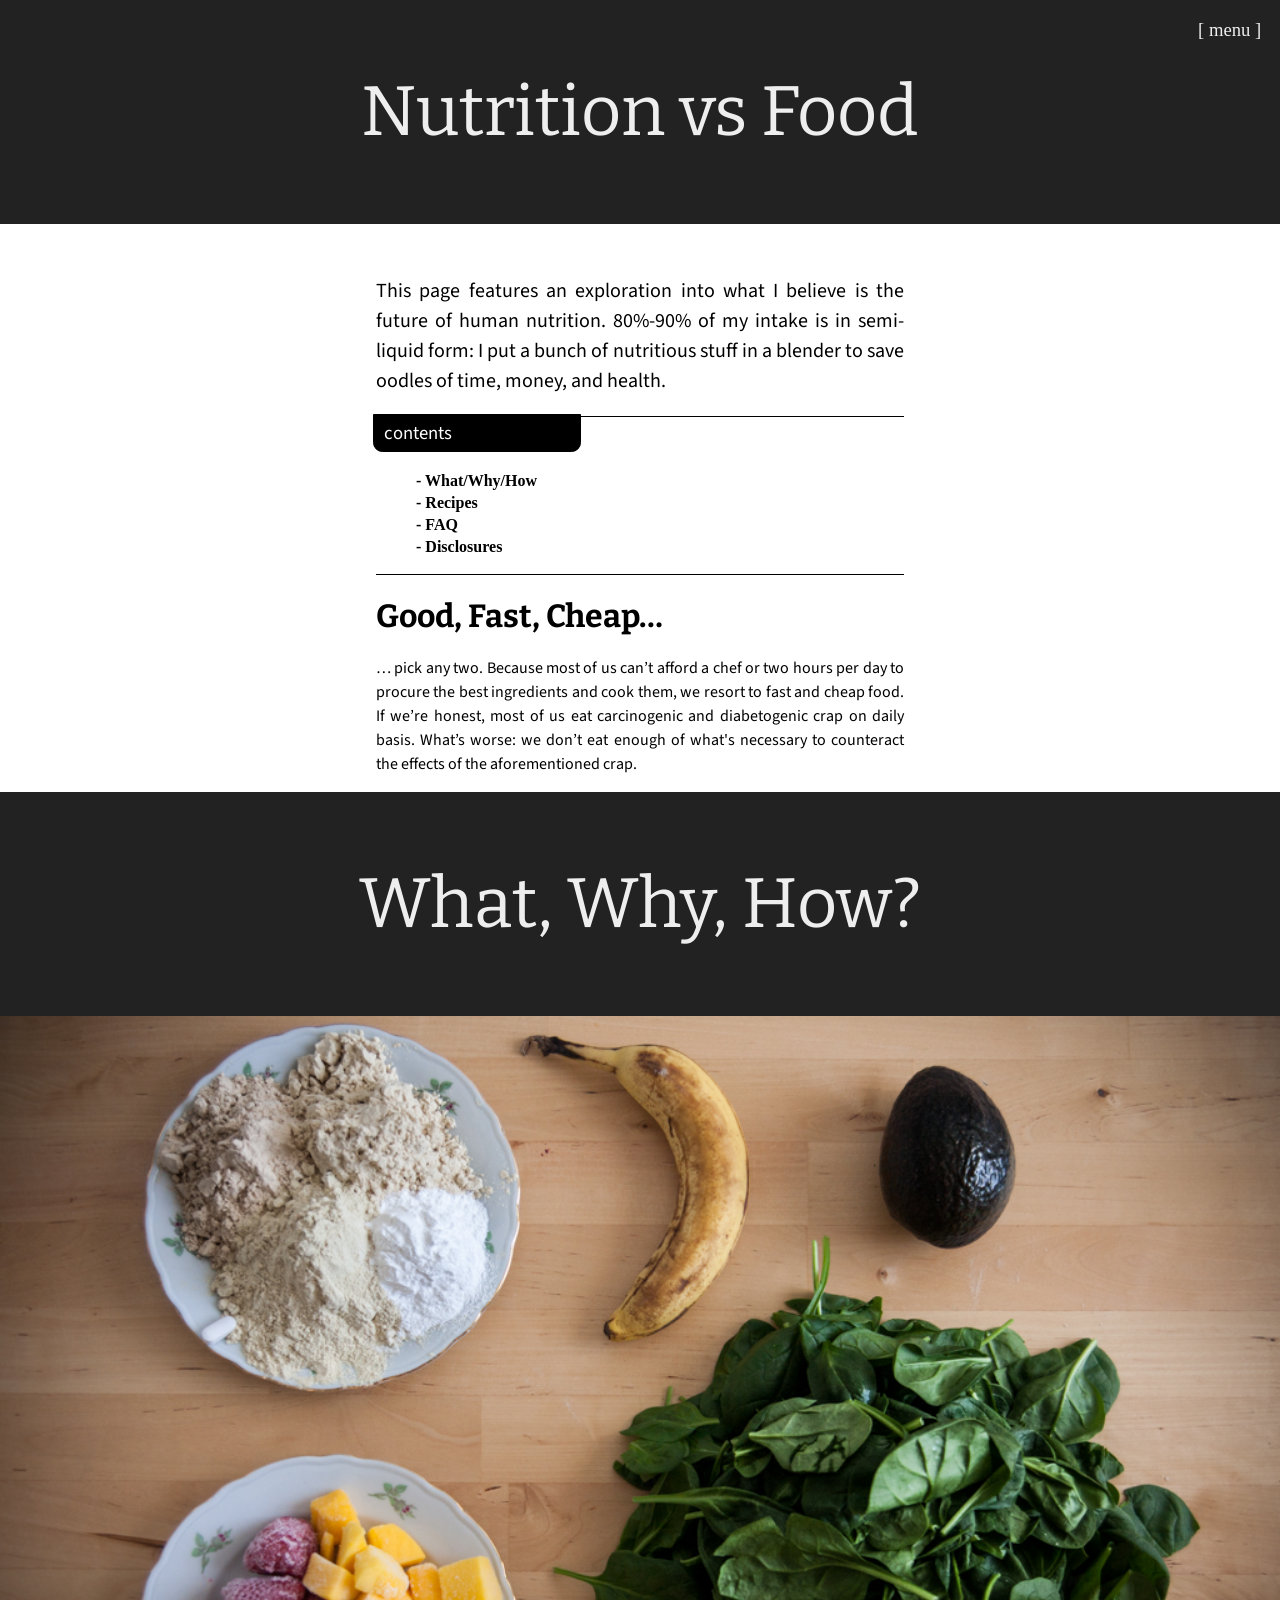
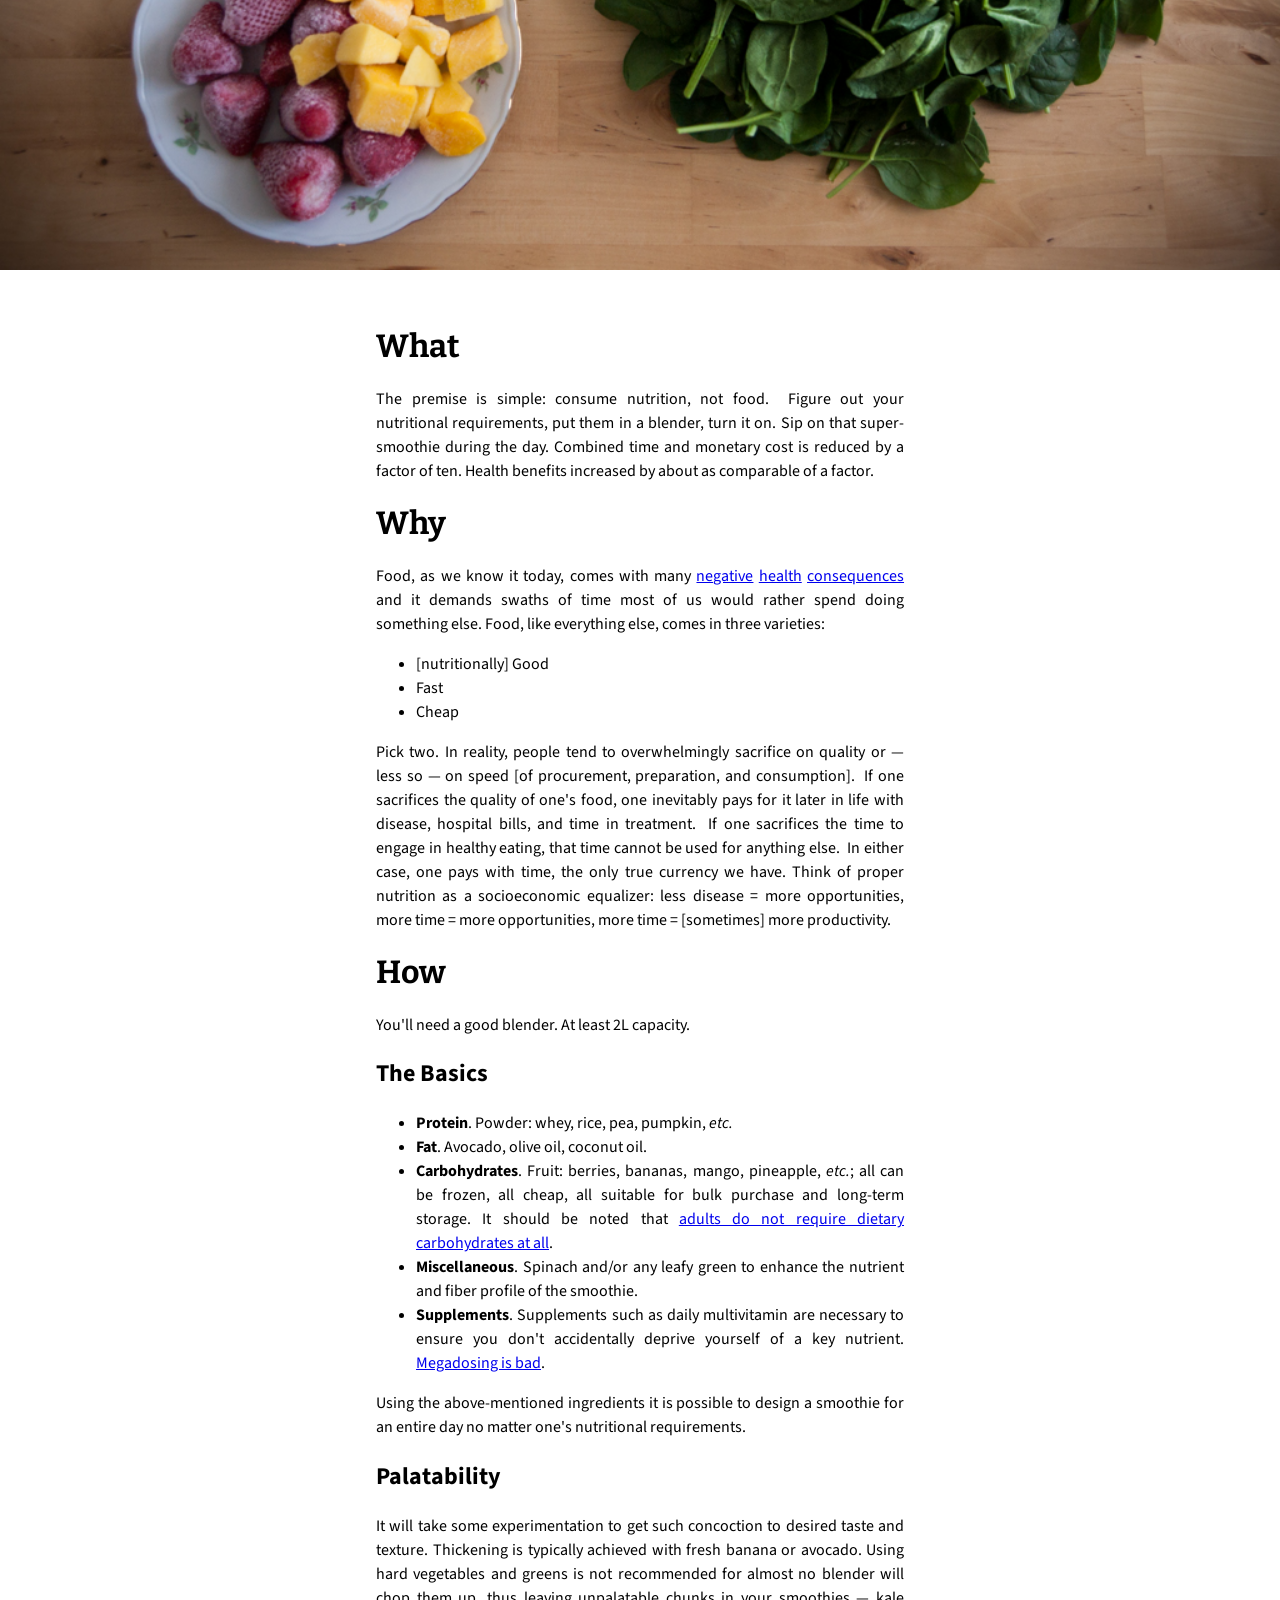
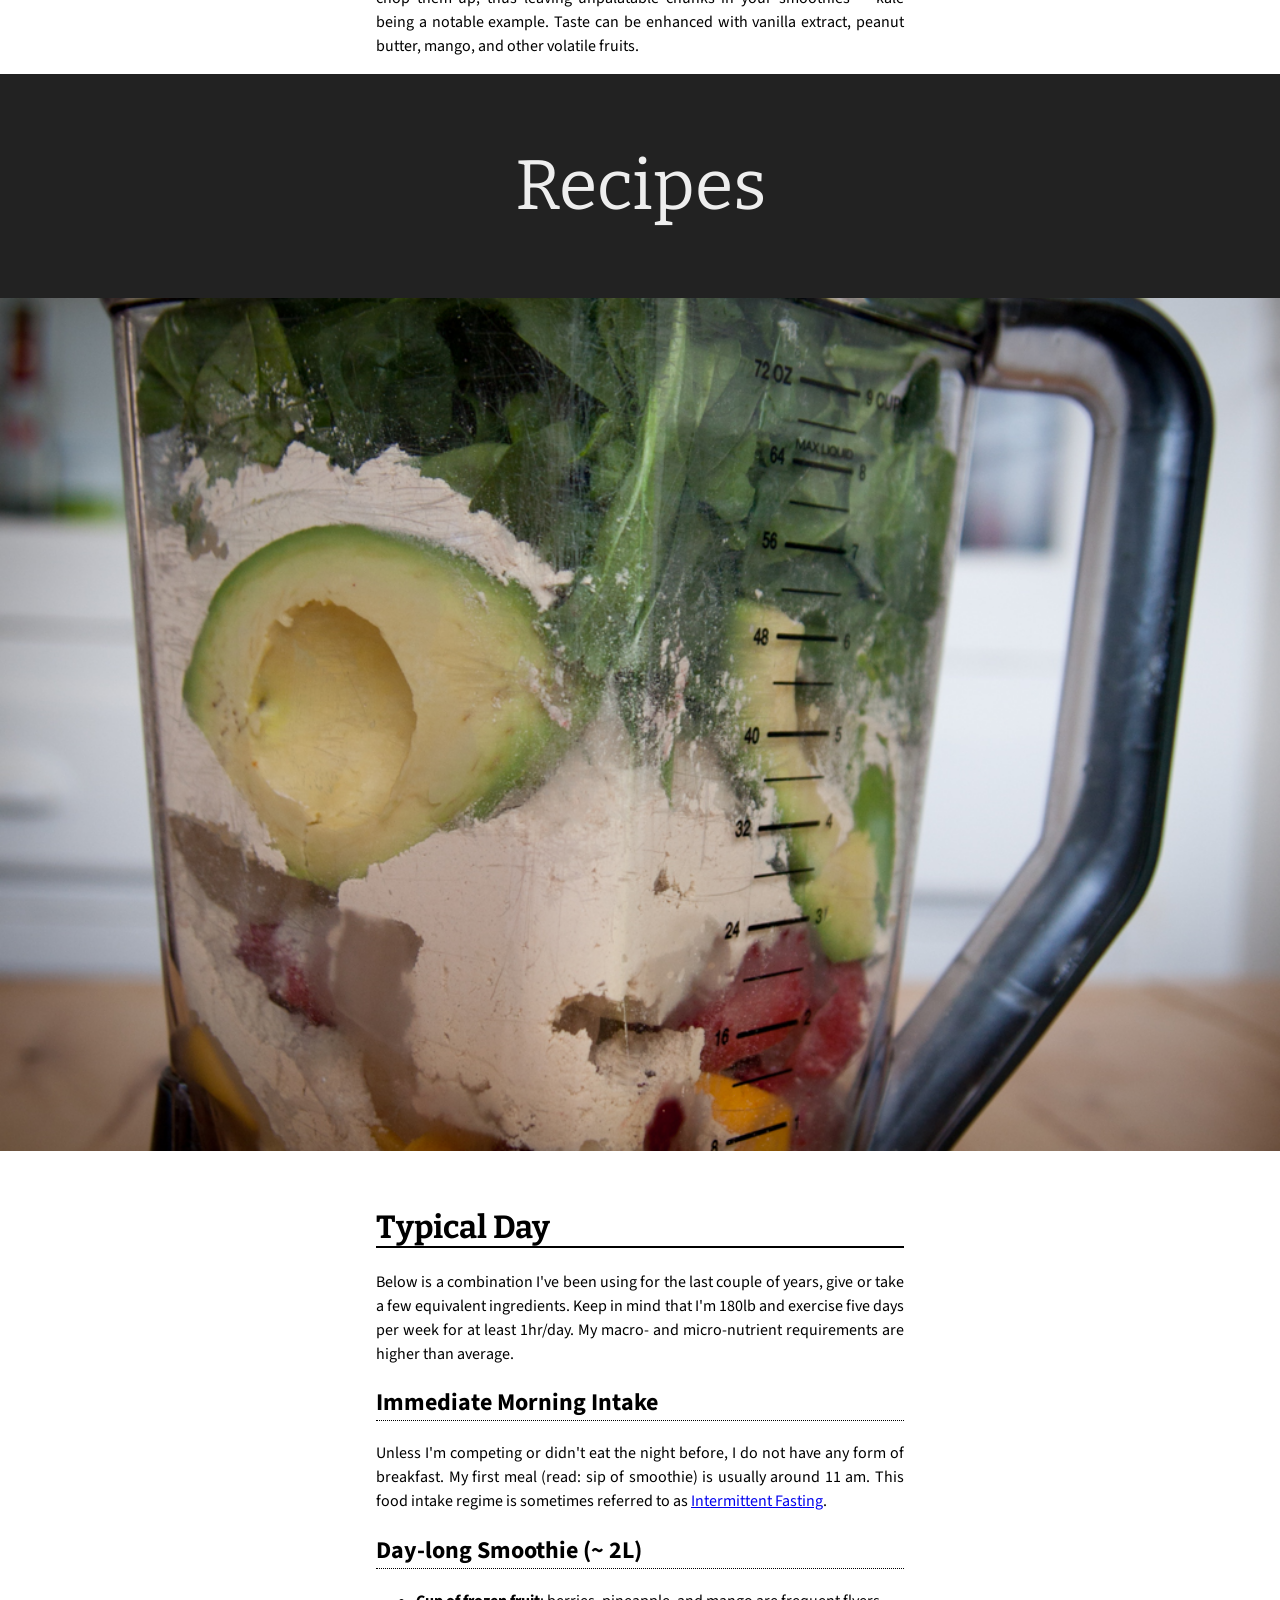
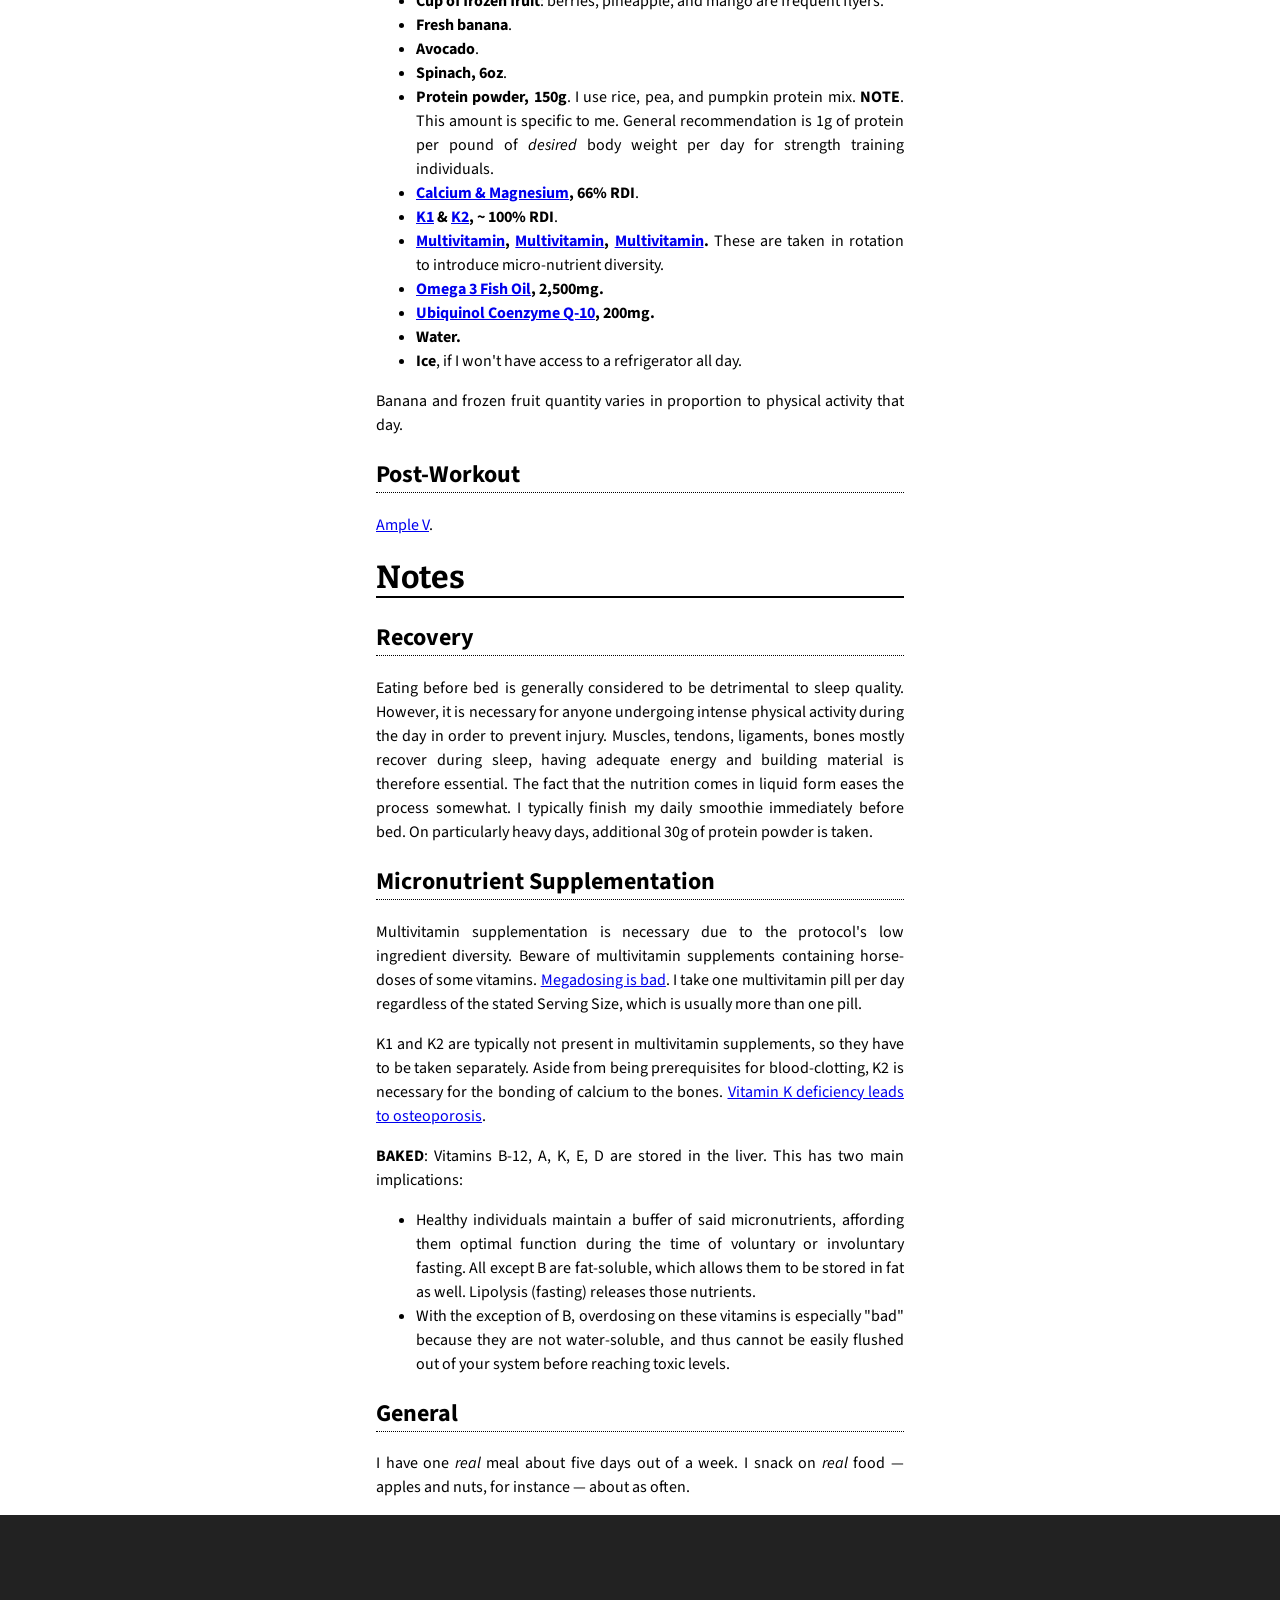
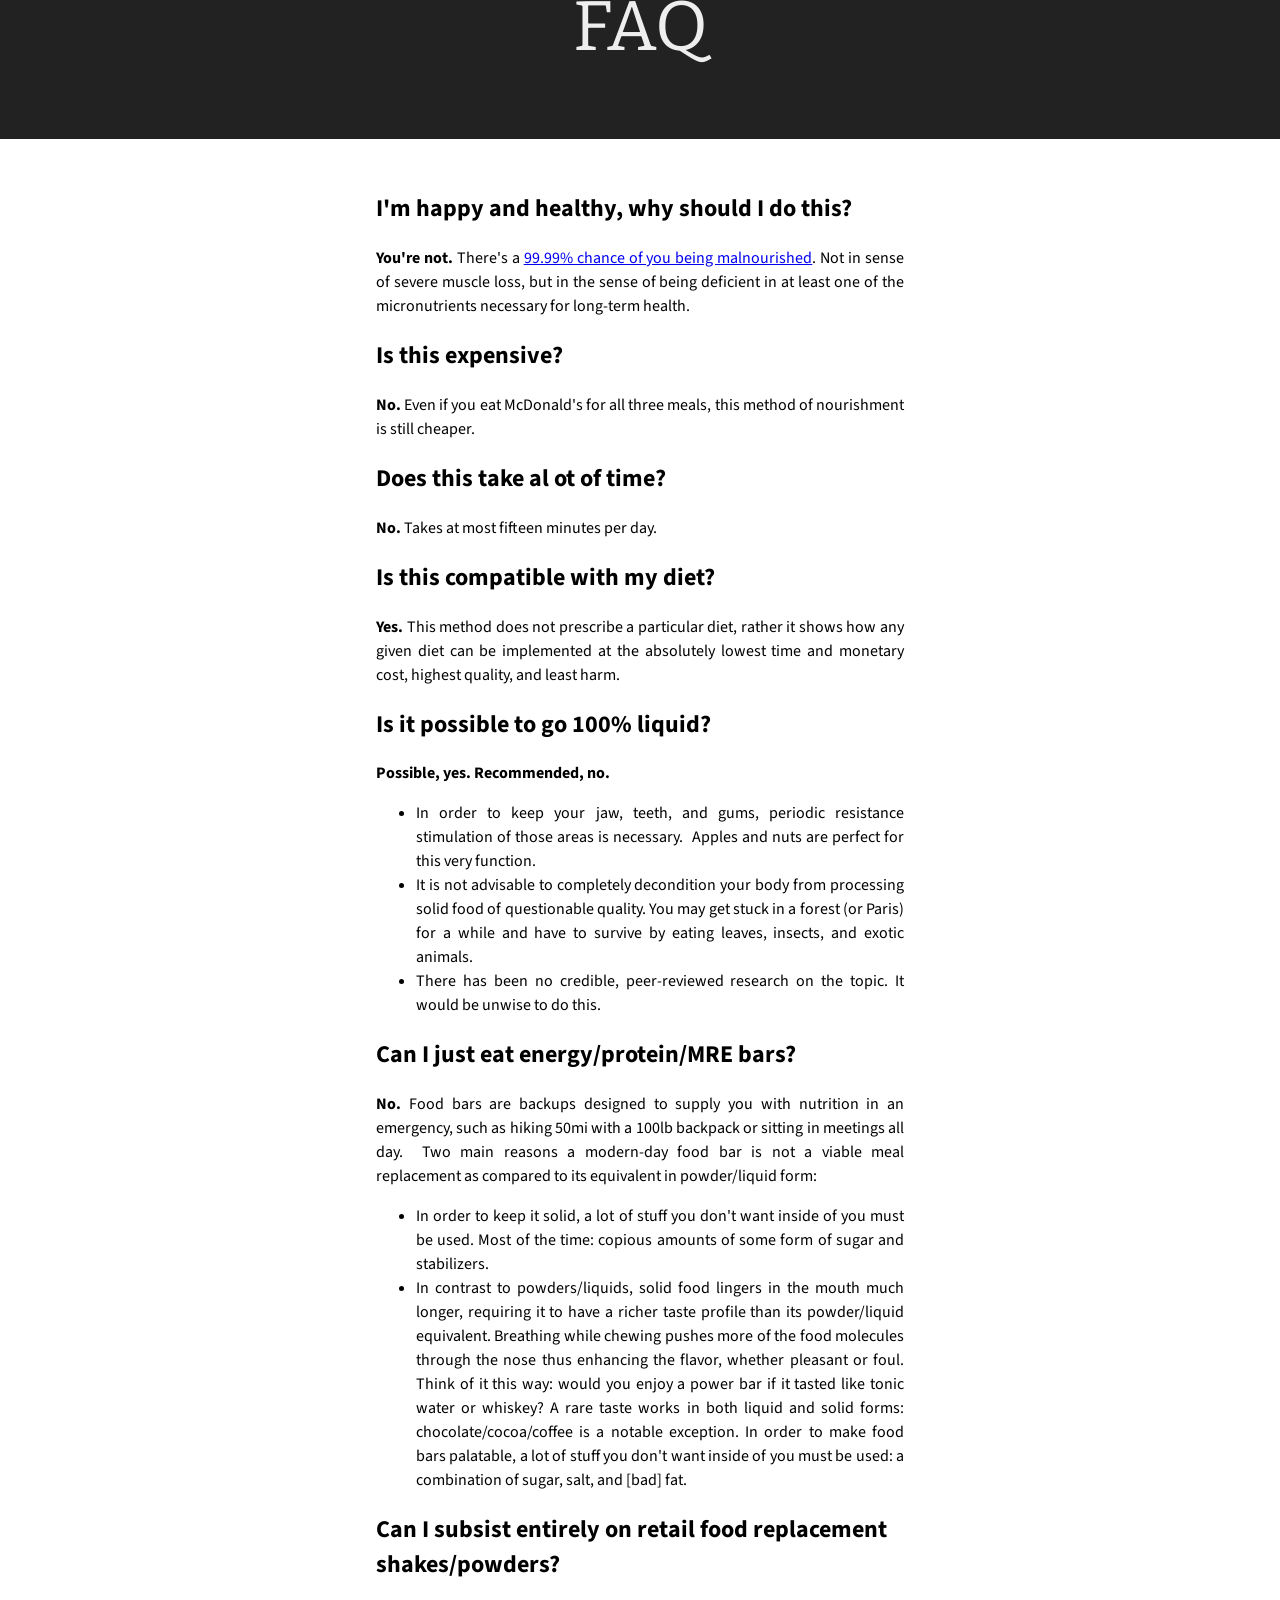
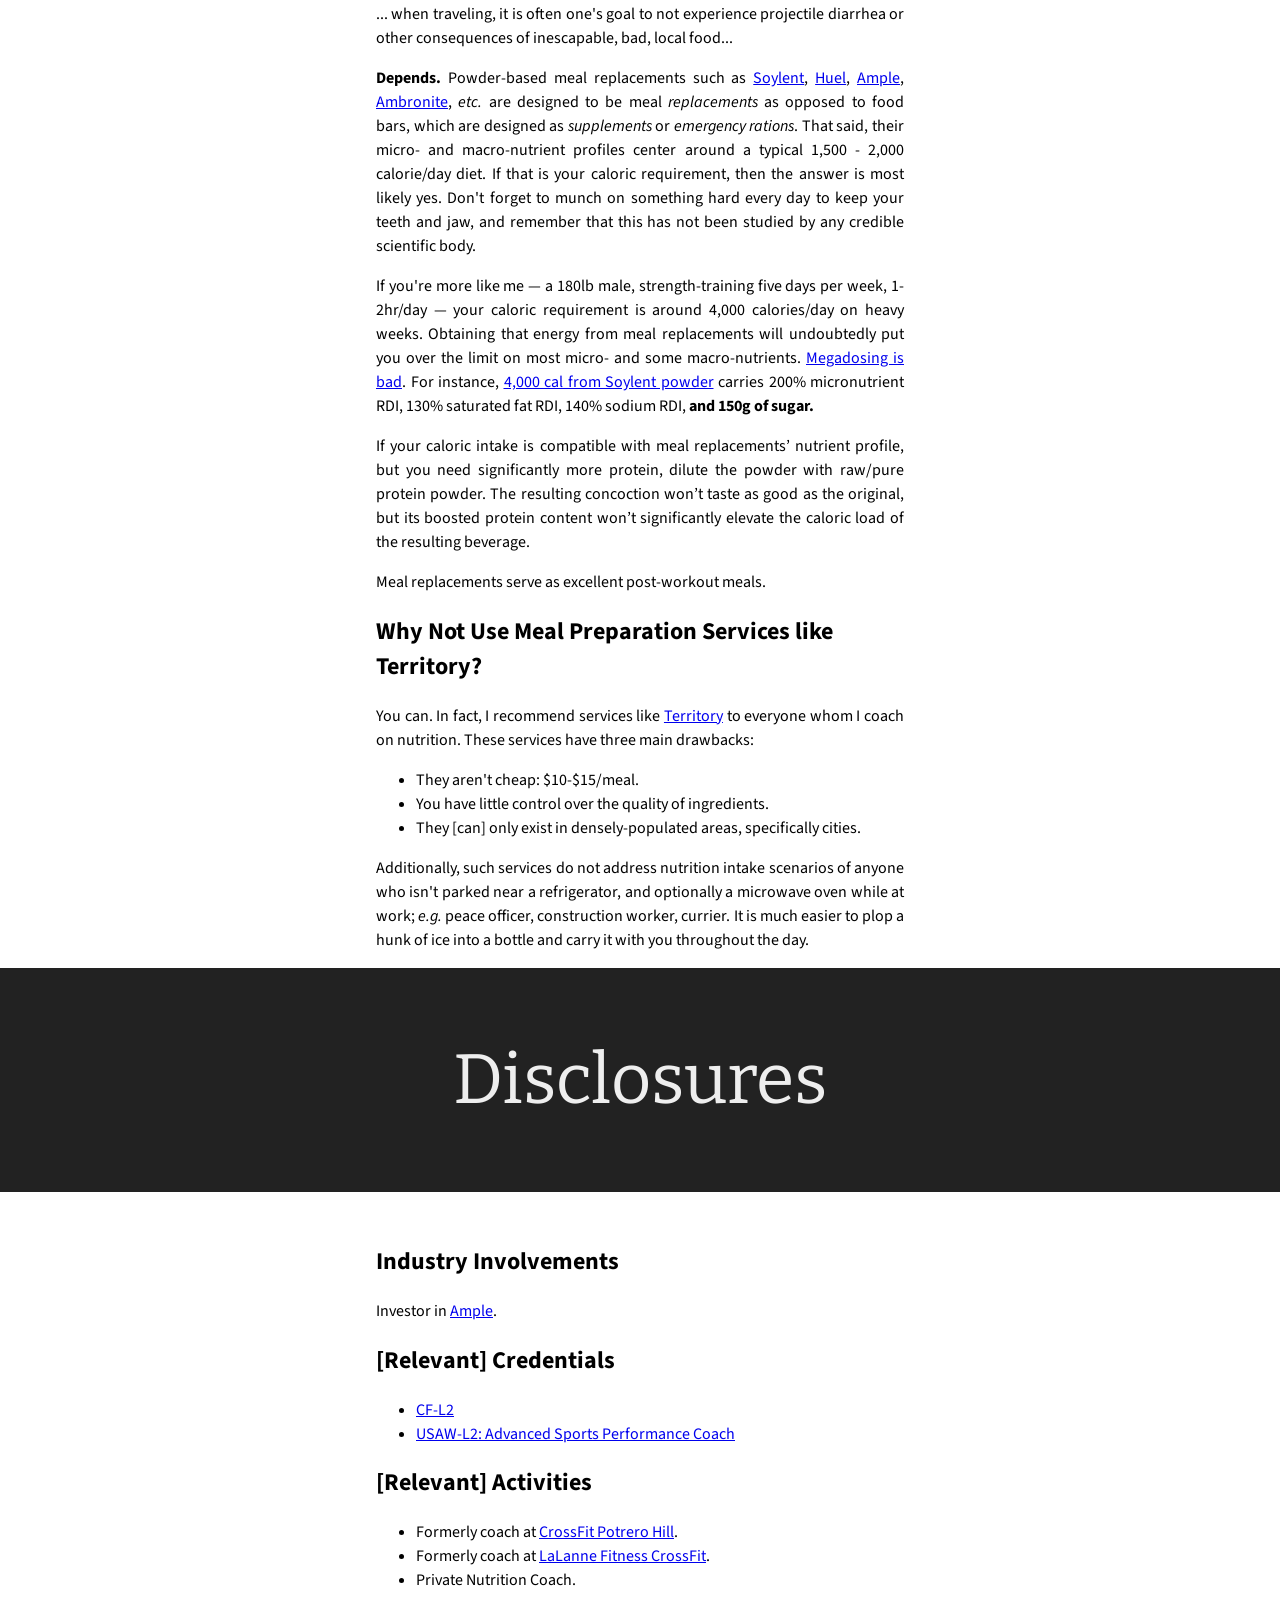
<file: food/index.html>
<!DOCTYPE html>
    <head>
        <meta http-equiv='Content-Type' content='text/html;charset=utf-8' />
        <link rel='stylesheet' id='twentythirteen-fonts-css'  href='https://fonts.googleapis.com/css?family=Source+Sans+Pro%3A300%2C400%2C700%2C300italic%2C400italic%2C700italic%7CBitter%3A400%2C700&#038;subset=latin%2Clatin-ext' type='text/css' media='all' />
        <link rel='stylesheet' href="../page.css" />
        <script async src="https://www.googletagmanager.com/gtag/js?id=UA-43489043-1"></script>
        <script>
          window.dataLayer = window.dataLayer || [];
          function gtag(){dataLayer.push(arguments);}
          gtag('js', new Date());
          gtag('config', 'UA-43489043-1');
        </script>
        <title>Val Tenyotkin's website :: Nutrition vs. Food</title>
    </head>
    <body>
        <div id="home"><a href="#top">[ menu ]</a></div>
        <a name="top"></a>
        <div class="divider">Nutrition vs Food</div>
        <div class="content">
            <p style="font-size: 125%">
                This page features an exploration into what I believe is the 
                future of human nutrition. 80%-90% of my intake is in semi-liquid
                form: I put a bunch of nutritious stuff in a blender to save
                oodles of time, money, and health.
            </p>
            <div id="menu">
                <a href="#whatwhyhow">What/Why/How</a><br/>
                <a href="#recipes">Recipes</a><br/>
                <a href="#faq">FAQ</a><br/>
                <a href="#disclosures">Disclosures</a>
            </div>
            <h1>Good, Fast, Cheap…</h1>
            <p>
                … pick any two. Because most of us can’t afford a chef or two
                hours per day to procure the best ingredients and cook them, we
                resort to fast and cheap food. If
                we’re honest, most of us eat carcinogenic and diabetogenic crap
                on daily basis. What’s worse: we don’t eat enough of what's
                necessary to counteract the effects of
                the aforementioned crap.
            </p>
        </div>
        <a name="whatwhyhow"></a>
        <div class="divider">What, Why, How?</div>
        <div class="image"><img src="recipe.jpg"/></div>
        <div class="content">
            <h1>What</h1>
            <p>
                The premise is simple: consume nutrition, not food.  Figure out
                your nutritional requirements, put them in a blender, turn it on.
                Sip on that super-smoothie during the day. Combined time and
                monetary cost is reduced by a factor of ten. Health benefits
                increased by about as comparable of a factor.
            </p>
            <h1>Why</h1>
            <p>
                Food, as we know it today, comes with many
                <a href="http://www.who.int/features/qa/cancer-red-meat/en/">negative</a>
                <a href="https://www.cancer.gov/about-cancer/causes-prevention/risk/diet/acrylamide-fact-sheet">health</a>
                <a href="https://www.webmd.com/diet/features/how-sugar-affects-your-body">consequences</a>
                and it demands swaths of time most of us would rather spend doing
                something else. Food, like everything else, comes in three varieties:
            </p>
            <ul>
                <li>[nutritionally] Good</li>
                <li>Fast</li>
                <li>Cheap</li>
            </ul>
            <p>
                Pick two. In reality, people
                tend to overwhelmingly sacrifice on quality or &mdash; less so &mdash; on
                speed [of procurement, preparation, and consumption].  If one
                sacrifices the quality of one's food, one inevitably pays for
                it later in life with disease, hospital bills, and time in
                treatment.  If one sacrifices the time to engage in healthy
                eating, that time cannot be used for anything else.  In either
                case, one pays with time, the only true currency we have.
                Think of proper nutrition as a socioeconomic equalizer: less
                disease = more opportunities, more time = more opportunities,
                more time = [sometimes] more productivity.
            </p>
            <h1>How</h1>
            <p>
                You'll need a good blender. At least 2L capacity.
            </p>
            <h2>The Basics</h2>
            <ul>
                <li>
                    <b>Protein</b>. Powder: whey, rice, pea, pumpkin, <i>etc.</i>
                </li>
                <li>
                    <b>Fat</b>. Avocado, olive oil, coconut oil.
                </li>
                <li>
                    <b>Carbohydrates</b>.  Fruit: berries, bananas, mango,
                    pineapple, <i>etc.</i>; all can be frozen, all cheap, all
                    suitable for bulk purchase and long-term storage.  It should
                    be noted that
                    <a href="https://www.ncbi.nlm.nih.gov/pmc/articles/PMC2129159/">adults do not require dietary carbohydrates at all</a>.
                </li>
                <li>
                    <b>Miscellaneous</b>. Spinach and/or any leafy green to
                    enhance the nutrient and fiber profile of the smoothie.
                </li>
                <li>
                    <b>Supplements</b>. Supplements such as daily multivitamin
                    are necessary to ensure you don't accidentally deprive
                    yourself of a key nutrient.
                    <a href="https://www.ncbi.nlm.nih.gov/pubmed/3737019">Megadosing is bad</a>.
                </li>
            </ul>
            <p>
                Using the above-mentioned ingredients it is possible to design a
                smoothie for an entire day no matter one's nutritional
                requirements.
            </p>
            <h2>Palatability</h2>
            <p>
                It will take some experimentation to get such concoction to
                desired taste and texture. Thickening is typically achieved with
                fresh banana or avocado. Using hard vegetables and greens is
                not recommended for almost no blender will chop them up, thus
                leaving unpalatable chunks in your smoothies &mdash; kale being a
                notable example. Taste can be enhanced with vanilla extract,
                peanut butter, mango, and other volatile fruits.
            </p>
        </div>
        <a name="recipes"></a>
        <div class="divider">Recipes</div>
        <div class="image"><img src="blender.jpg"/></div>
        <div class="content">
            <h1 class="underline">Typical Day</h1>
            <p>
                Below is a combination I've been using for the last couple of
                years, give or take a few equivalent ingredients. Keep in mind
                that I'm 180lb and exercise five days per week for at least
                1hr/day.  My macro- and micro-nutrient requirements are higher
                than average.
            </p>
            <h2 class="underline">Immediate Morning Intake</h2>
            <p>
                Unless I'm competing or didn't eat the night before, I do not
                have any form of breakfast.  My first meal (read: sip of
                smoothie) is usually around 11 am.  This food intake regime is
                sometimes referred to as
                <a href="https://en.wikipedia.org/wiki/Intermittent_fasting">Intermittent Fasting</a>.
            </p>
            <ul>
            </ul>

            <h2 class="underline">Day-long Smoothie (~ 2L)</h2>
            <ul>
                <li>
                    <b>Cup of frozen fruit</b>: berries, pineapple, and mango
                    are frequent flyers.
                </li>
                <li><b>Fresh banana</b>.</li>
                <li><b>Avocado</b>.</li>
                <li><b>Spinach, 6oz</b>.</li>
                <li>
                    <b>Protein powder, 150g</b>. I use rice, pea,
                    and pumpkin protein mix. <b>NOTE</b>.  This amount is
                    specific to me.  General recommendation is 1g of protein per
                    pound of <i>desired</i> body weight per day for strength
                    training individuals. 
                </li>
                <li><b><a href="https://www.solgar.com/all-products/calcium-magnesium-tablets/">Calcium & Magnesium</a>, 66% RDI</b>.</li>
                <li><b><a href="https://www.solgar.com/all-products/vitamin-k-100-mcg-tablets/">K1</a> & <a href="https://www.solgar.com/all-products/naturally-sourced-vitamin-k2-mk-7-100-mcg-vegetable-capsules/">K2</a>, ~ 100% RDI</b>.</li>
                <li>
                    <b>
                        <a href="https://www.solgar.com/all-products/earth-source-multi-nutrient-tablets-providing-whole-food-concentrates/">Multivitamin</a>,
                        <a href="https://truenutrition.com/p-4804-whole-food-multivitamin-90-caplets.aspx">Multivitamin</a>,
                        <a href="https://www.amazon.com/Kirkland-Signature-Vitamins-Minerals-500-Count/dp/B002RL8FCU?th=1">Multivitamin</a>.
                    </b>These are taken in rotation to introduce micro-nutrient
                    diversity.
                </li>
                <li><b><a href="https://sportsresearch.com/products/omega-3-fish-oil-alaskaomegar-1250mg">Omega 3 Fish Oil</a>, 2,500mg.</b></li>
                <li><b><a href="https://www.kanekanutrients.com/kaneka-q10">Ubiquinol Coenzyme Q-10</a>, 200mg.</b></li>
                <li><b>Water.</b></li>
                <li><b>Ice</b>, if I won't have access to a refrigerator all day.</li>
            </ul>
            <p>
                Banana and frozen fruit quantity varies in proportion to physical activity that day.
            </p>

            <h2 class="underline">Post-Workout</h2>
            <p>
                <a href="https://www.amplemeal.com/products/ample-v">Ample V</a>.
            </p>
            <h1 class="underline">Notes</h1>
            <h2 class="underline">Recovery</h2>
            <p>
                Eating before bed is generally considered to be detrimental to
                sleep quality. However, it is necessary for anyone undergoing
                intense physical activity during the day in order to prevent
                injury. Muscles, tendons, ligaments, bones mostly recover during
                sleep, having adequate energy and building material is therefore
                essential.  The fact that the nutrition comes in liquid form
                eases the process somewhat.  I typically finish my daily smoothie
                immediately before bed.  On particularly heavy days, additional
                30g of protein powder is taken.
            </p>
            <h2 class="underline">Micronutrient Supplementation</h2>
            <p>
                Multivitamin supplementation is necessary due to the protocol's
                low ingredient diversity. Beware of multivitamin supplements
                containing horse-doses of some vitamins.
                <a href="https://en.wikipedia.org/wiki/Hypervitaminosis">Megadosing is bad</a>.
                I take one multivitamin pill per day regardless of the stated
                Serving Size, which is usually more than one pill.
            </p>
            <p>
                K1 and K2 are typically not present in multivitamin supplements,
                so they have to be taken separately. Aside from being
                prerequisites for blood-clotting, K2 is necessary for the
                bonding of calcium to the bones.
                <a href="https://www.ncbi.nlm.nih.gov/pubmed/17906277">Vitamin K deficiency leads to osteoporosis</a>.
            </p>
            <p>
                <b>BAKED</b>: Vitamins B-12, A, K, E, D are stored in the liver.
                This has two main implications:
                <ul>
                    <li>
                        Healthy individuals maintain a buffer of said
                        micronutrients, affording them optimal function
                        during the time of voluntary or involuntary fasting.
                        All except B are fat-soluble, which allows them to be
                        stored in fat as well. Lipolysis (fasting) releases
                        those nutrients.
                    </li>
                    <li>
                        With the exception of B, overdosing on these vitamins is
                        especially "bad" because they are not water-soluble, and
                        thus cannot be easily flushed out of your system before
                        reaching toxic levels.
                    </li>
                </ul>
            </p>
            <h2 class="underline">General</h2>
            <p>
                I have one <i>real</i> meal about five days out of a week.  I snack
                on <i>real</i> food — apples and nuts, for instance — about as often.
            </p>
        </div>
        <a name="faq"></a>
        <div class="divider">FAQ</div>
        <div class="content">
            <h2>I'm happy and healthy, why should I do this?</h2>
            <p>
                <b>You're not.</b> There's a
                <a href="https://www.ewg.org/research/how-much-is-too-much/appendix-b-vitamin-and-mineral-deficiencies-us#.WnZmAmQ-fUo">99.99% chance of you being malnourished</a>.
                Not in sense of severe muscle loss, but in the sense of being
                deficient in at least one of the micronutrients necessary for
                long-term health.
            </p>

            <h2>Is this expensive?</h2>
            <p>
                <b>No.</b> Even if you eat McDonald's for all three meals, this
                method of nourishment is still cheaper.
            </p>

            <h2>Does this take al ot of time?</h2>
            <p>
                <b>No.</b> Takes at most fifteen minutes per day.
            </p>

            <h2>Is this compatible with my diet?</h2>
            <p>
                <b>Yes.</b> This method does not prescribe a particular diet,
                rather it shows how any given diet can be implemented at the
                absolutely lowest time and monetary cost, highest quality, and
                least harm.
            </p>
            <h2>Is it possible to go 100% liquid?</h2>
            <p>
                <b>Possible, yes. Recommended, no.</b>
            </p>
            <ul>
                <li>
                    In order to keep your jaw, teeth, and gums, periodic
                    resistance stimulation of those areas is necessary.  Apples
                    and nuts are perfect for this very function.
                </li>
                <li>
                    It is not advisable to completely decondition your body from
                    processing solid food of questionable quality. You may get
                    stuck in a forest (or Paris) for a while and have to survive
                    by eating leaves, insects, and exotic animals.
                </li>
                <li>
                    There has been no credible, peer-reviewed research on the
                    topic. It would be unwise to do this.
                </li>
            </ul>
            <h2>Can I just eat energy/protein/MRE bars?</h2>
            <p>
                <b>No.</b> Food bars are backups designed to supply you with
                nutrition in an emergency, such as hiking 50mi with a 100lb
                backpack or sitting in meetings all day.  Two main reasons a
                modern-day food bar is not a viable meal replacement as compared
                to its equivalent in powder/liquid form:
            </p>
            <ul>
                <li>
                    In order to keep it solid, a lot of stuff you don't want
                    inside of you must be used. Most of the time: copious
                    amounts of some form of sugar and stabilizers.
                </li>
                <li>
                    In contrast to powders/liquids, solid food lingers in the
                    mouth much longer, requiring it to have a richer taste
                    profile than its powder/liquid equivalent. Breathing while
                    chewing pushes more of the food molecules through the nose
                    thus enhancing the flavor, whether pleasant or foul. Think
                    of it this way: would you enjoy a power bar if it tasted
                    like tonic water or whiskey? A rare taste works in both
                    liquid and solid forms: chocolate/cocoa/coffee is a notable
                    exception. In order to make food bars palatable, a lot of
                    stuff you don't want inside of you must be used: a
                    combination of sugar, salt, and [bad] fat.
                </li>
            </ul>
            <h2>Can I subsist entirely on retail food replacement shakes/powders?</h2>
            <p>
                ... when traveling, it is often one's goal to not experience
                projectile diarrhea or other consequences of inescapable, bad,
                local food...
            </p>
            <p>
                <b>Depends.</b> Powder-based meal replacements such as
                <a href="https://www.soylent.com/">Soylent</a>,
                <a href="https://huel.com/">Huel</a>,
                <a href="https://www.amplemeal.com/">Ample</a>,
                <a href="https://ambronite.com/">Ambronite</a>, <i>etc.</i> are
                designed to be meal <i>replacements</i> as opposed to food bars,
                which are designed as <i>supplements</i> or
                <i>emergency rations</i>. That said, their micro- and
                macro-nutrient profiles center around a typical 1,500 - 2,000
                calorie/day diet. If that is your caloric requirement, then the
                answer is most likely yes. Don't forget to munch on something
                hard every day to keep your teeth and jaw, and remember that
                this has not been studied by any credible scientific body.
            </p>
            <p>
                If you're more like me &mdash; a 180lb male, strength-training five
                days per week, 1-2hr/day &mdash; your caloric requirement is around
                4,000 calories/day on heavy weeks. Obtaining that energy from meal replacements
                will undoubtedly put you over the limit on most micro- and some
                macro-nutrients.
                <a href="https://www.ncbi.nlm.nih.gov/pubmed/3737019">Megadosing is bad</a>.
                For instance,
                <a href="https://www.soylent.com/product/powder/">4,000 cal from Soylent powder</a>
                carries 200% micronutrient RDI, 130% saturated fat RDI, 140%
                sodium RDI, <b>and 150g of sugar.</b>
            </p>
            <p>
                If your caloric intake is compatible with meal replacements’
                nutrient profile, but you need significantly more protein,
                dilute the powder with raw/pure protein powder. The resulting
                concoction won’t taste as good as the original, but its boosted
                protein content won’t significantly elevate the caloric load of
                the resulting beverage.
            </p>
            <p>
                Meal replacements serve as excellent post-workout meals.
            </p>
            <h2>Why Not Use Meal Preparation Services like Territory?</h2>
            <p>
                You can. In fact, I recommend services like
                <a href="https://www.territoryfoods.com/">Territory</a>
                to everyone whom I coach on nutrition. These services have three
                main drawbacks:
                <ul>
                    <li>They aren't cheap: $10-$15/meal.</li>
                    <li>
                        You have little control over the quality of ingredients.
                    </li>
                    <li>
                        They [can] only exist in densely-populated areas,
                        specifically cities.
                    </li>
                </ul>
            <p>
                Additionally, such services do not address nutrition intake
                scenarios of anyone who isn't parked near a refrigerator, and
                optionally a microwave oven while at work; <i>e.g.</i> peace
                officer, construction worker, currier.  It is much easier to
                plop a hunk of ice into a bottle and carry it with you
                throughout the day.
            </p>
        </div>
        <a name="disclosures"></a>
        <div class="divider">Disclosures</div>
        <div class="content">
            <h2>Industry Involvements</h2>
            <p>
                Investor in <a href="https://www.amplemeal.com/">Ample</a>.
            </p>
            <h2>[Relevant] Credentials</h2>
            <ul>
                <li><a href="https://training.crossfit.com/level-two">CF-L2</a></li>
                <li><a href="https://www.teamusa.org/USA-Weightlifting/Coaching/Coaching-Courses/USAW-Level-2">USAW-L2: Advanced Sports Performance Coach</a></li>
            </ul>
            <h2>[Relevant] Activities</h2>
            <ul>
                <li>Formerly coach at <a href="http://crossfitpotrerohill.com/">CrossFit Potrero Hill</a>.</li>
                <li>Formerly coach at <a href="https://lalannebootcamp.com/">LaLanne Fitness CrossFit</a>.</li>
                <li>Private Nutrition Coach.</li>
            </ul>
        </div>
    </body>
</html>
</file>
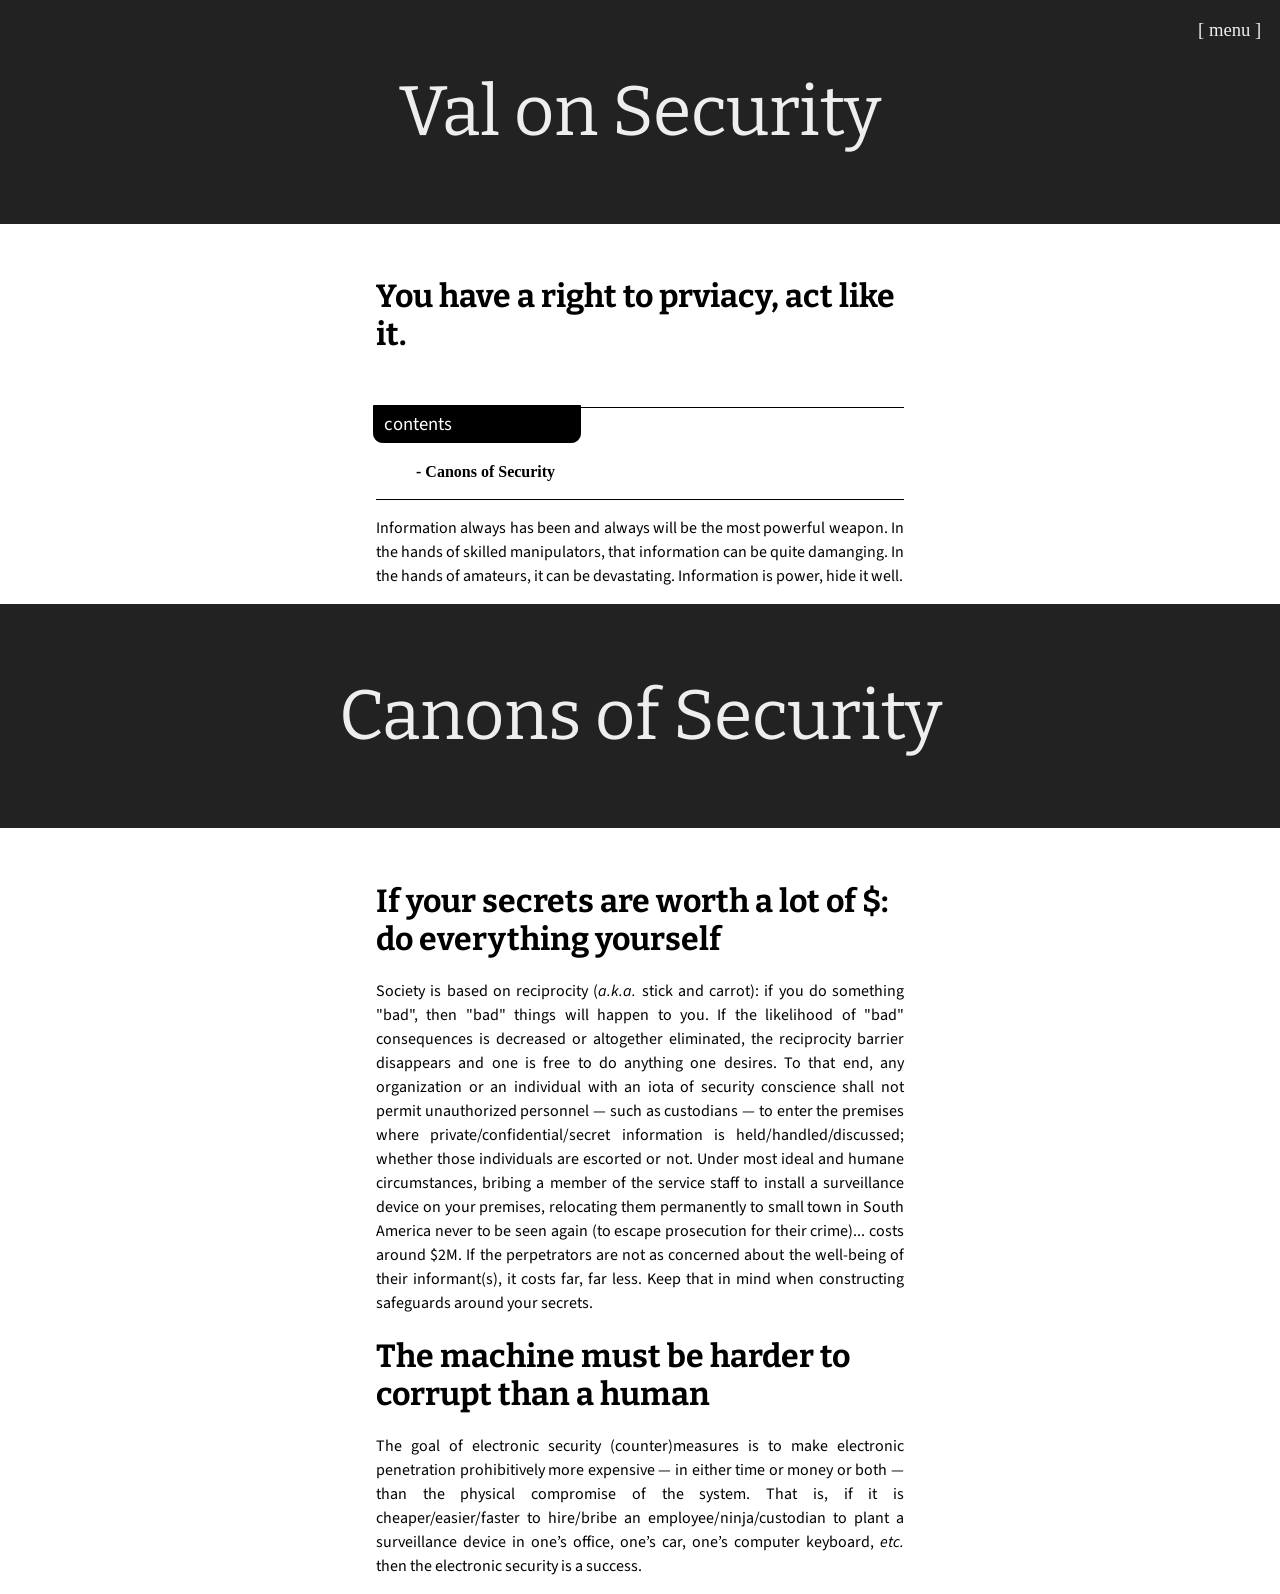
<file: security/index.html>
<!DOCTYPE html>
    <head>
        <meta http-equiv='Content-Type' content='text/html;charset=utf-8' />
        <link rel='stylesheet' id='twentythirteen-fonts-css'  href='https://fonts.googleapis.com/css?family=Source+Sans+Pro%3A300%2C400%2C700%2C300italic%2C400italic%2C700italic%7CBitter%3A400%2C700&#038;subset=latin%2Clatin-ext' type='text/css' media='all' />
        <link rel='stylesheet' href="../page.css" />
        <script async src="https://www.googletagmanager.com/gtag/js?id=UA-43489043-1"></script>
        <script>
          window.dataLayer = window.dataLayer || [];
          function gtag(){dataLayer.push(arguments);}
          gtag('js', new Date());
          gtag('config', 'UA-43489043-1');
        </script>
        <title>Val Tenyotkin's website :: Security in the 21st Century</title>
    </head>
    <body>
        <div id="home"><a href="#top">[ menu ]</a></div>
        <a name="top"></a>
        <div class="divider">Val on Security</div>
        <div class="content">
        <h1>You have a right to prviacy, act like it.</h1>
        </div>
        <div class="content">
            <div id="menu">
                <a href="#canons">Canons of Security</a><br/>
            </div>
            <p>
                Information always has been and always will be the most powerful
                weapon.  In the hands of skilled manipulators, that information
                can be quite damanging.  In the hands of amateurs, it can be
                devastating.  Information is power, hide it well.

            </p>
        </div>
        <a name="canons"></a>
        <div class="divider">Canons of Security</div>
        <div class="content">
            <h1>
                If your secrets are worth a lot of $: do everything yourself
            </h1>
            <p>
                Society is based on reciprocity (<i>a.k.a.</i> stick and carrot):
                if you do something
                "bad", then "bad" things will happen to you.  If the likelihood
                of "bad" consequences is decreased or altogether eliminated, the
                reciprocity barrier disappears and one is free to do anything
                one desires. To that end, any organization or an individual
                with an iota of security 
                conscience shall not permit
                unauthorized personnel &mdash; such as custodians &mdash; to
                enter
                the premises where private/confidential/secret information is
                held/handled/discussed; whether those individuals are escorted
                or not.  Under most ideal and humane circumstances, bribing a
                member of the service staff to install a surveillance device
                on your premises, relocating them permanently to small town
                in South America never to be seen again (to escape prosecution
                for their crime)... costs around $2M.  If the perpetrators are
                not as concerned about the well-being of their informant(s), it
                costs far, far less.  Keep that in mind when constructing
                safeguards around your secrets.
            </p>
            <h1>
                The machine must be harder to corrupt than a human
            </h1>
            <p>
                The goal of electronic security (counter)measures is to make
                electronic penetration prohibitively more expensive &mdash; in
                either time or money or both &mdash; than the physical
                compromise of the system.  That is, if it is
                cheaper/easier/faster to
                hire/bribe an employee/ninja/custodian to plant a surveillance
                device in one’s office, one’s car, one’s computer keyboard,
                <i>etc.</i> then the electronic security is a success. 
            </p>
        </div>
    </body>
</html>
</file>
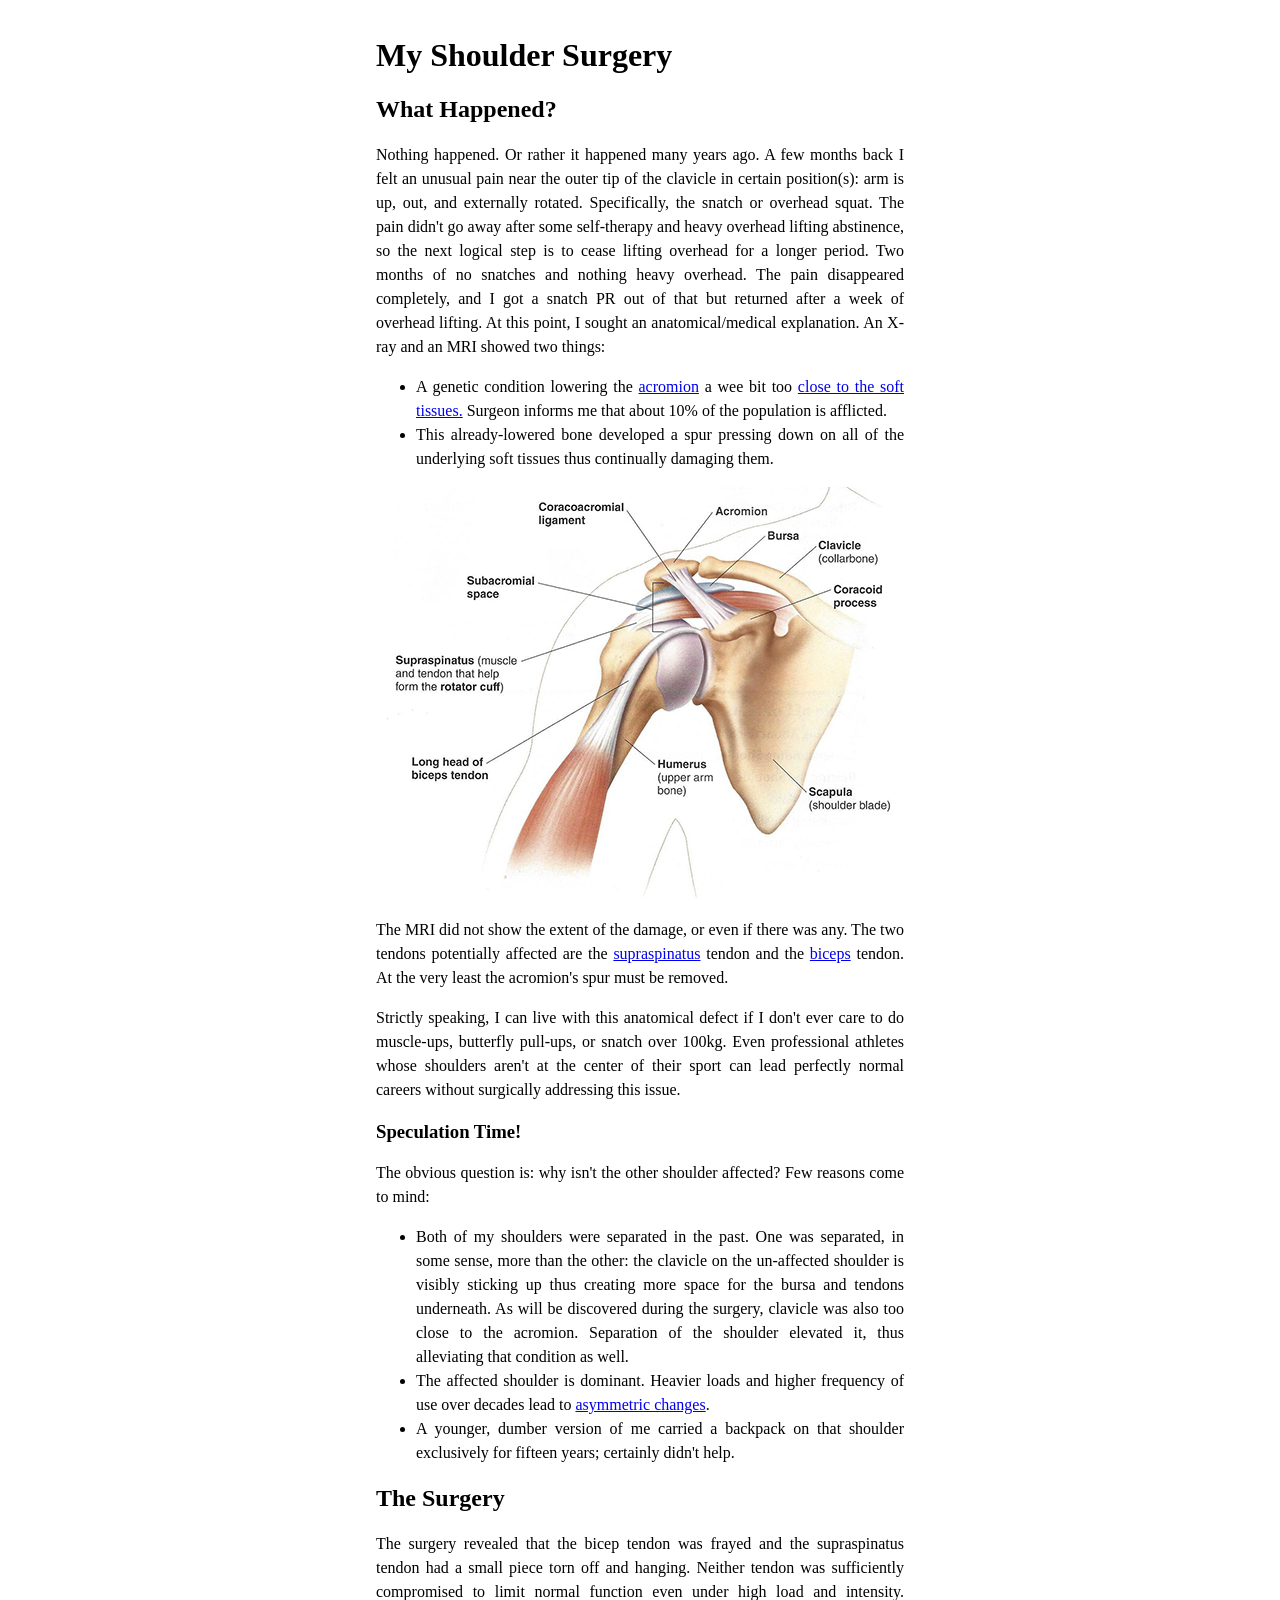
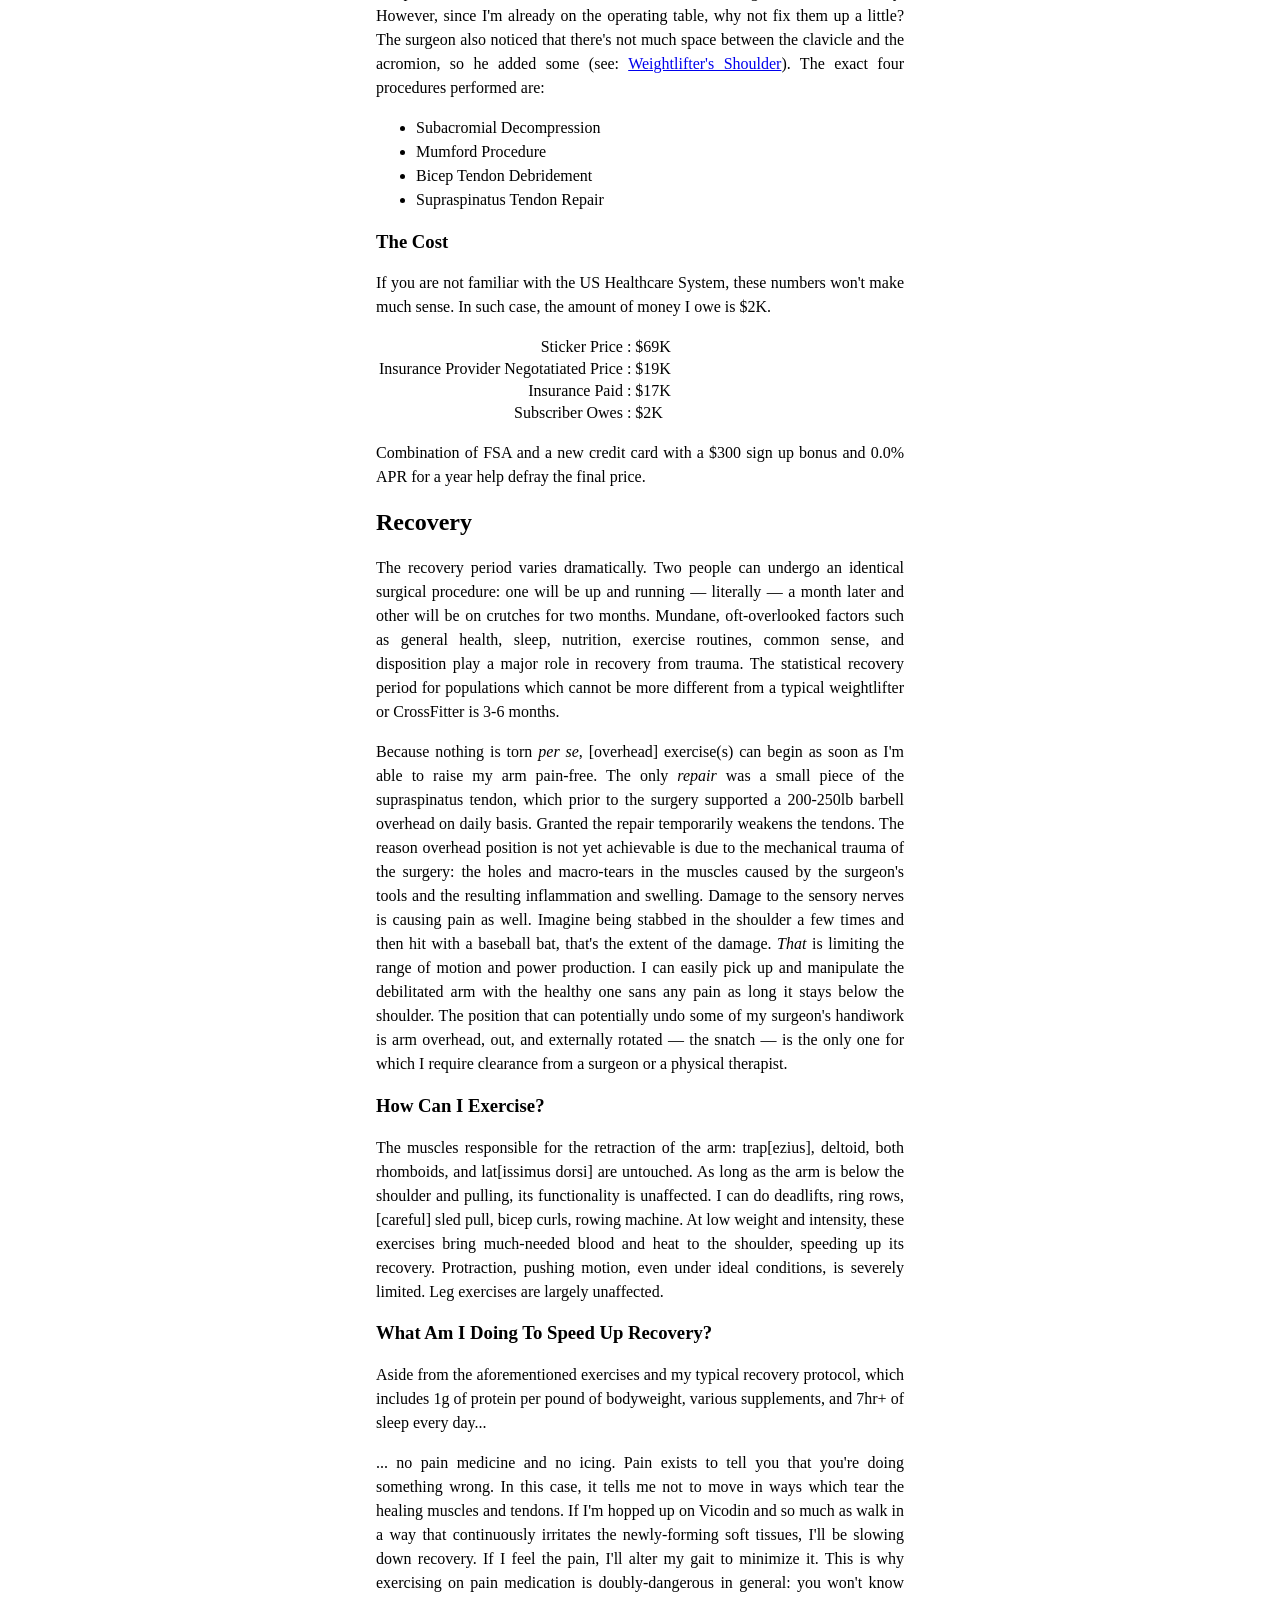
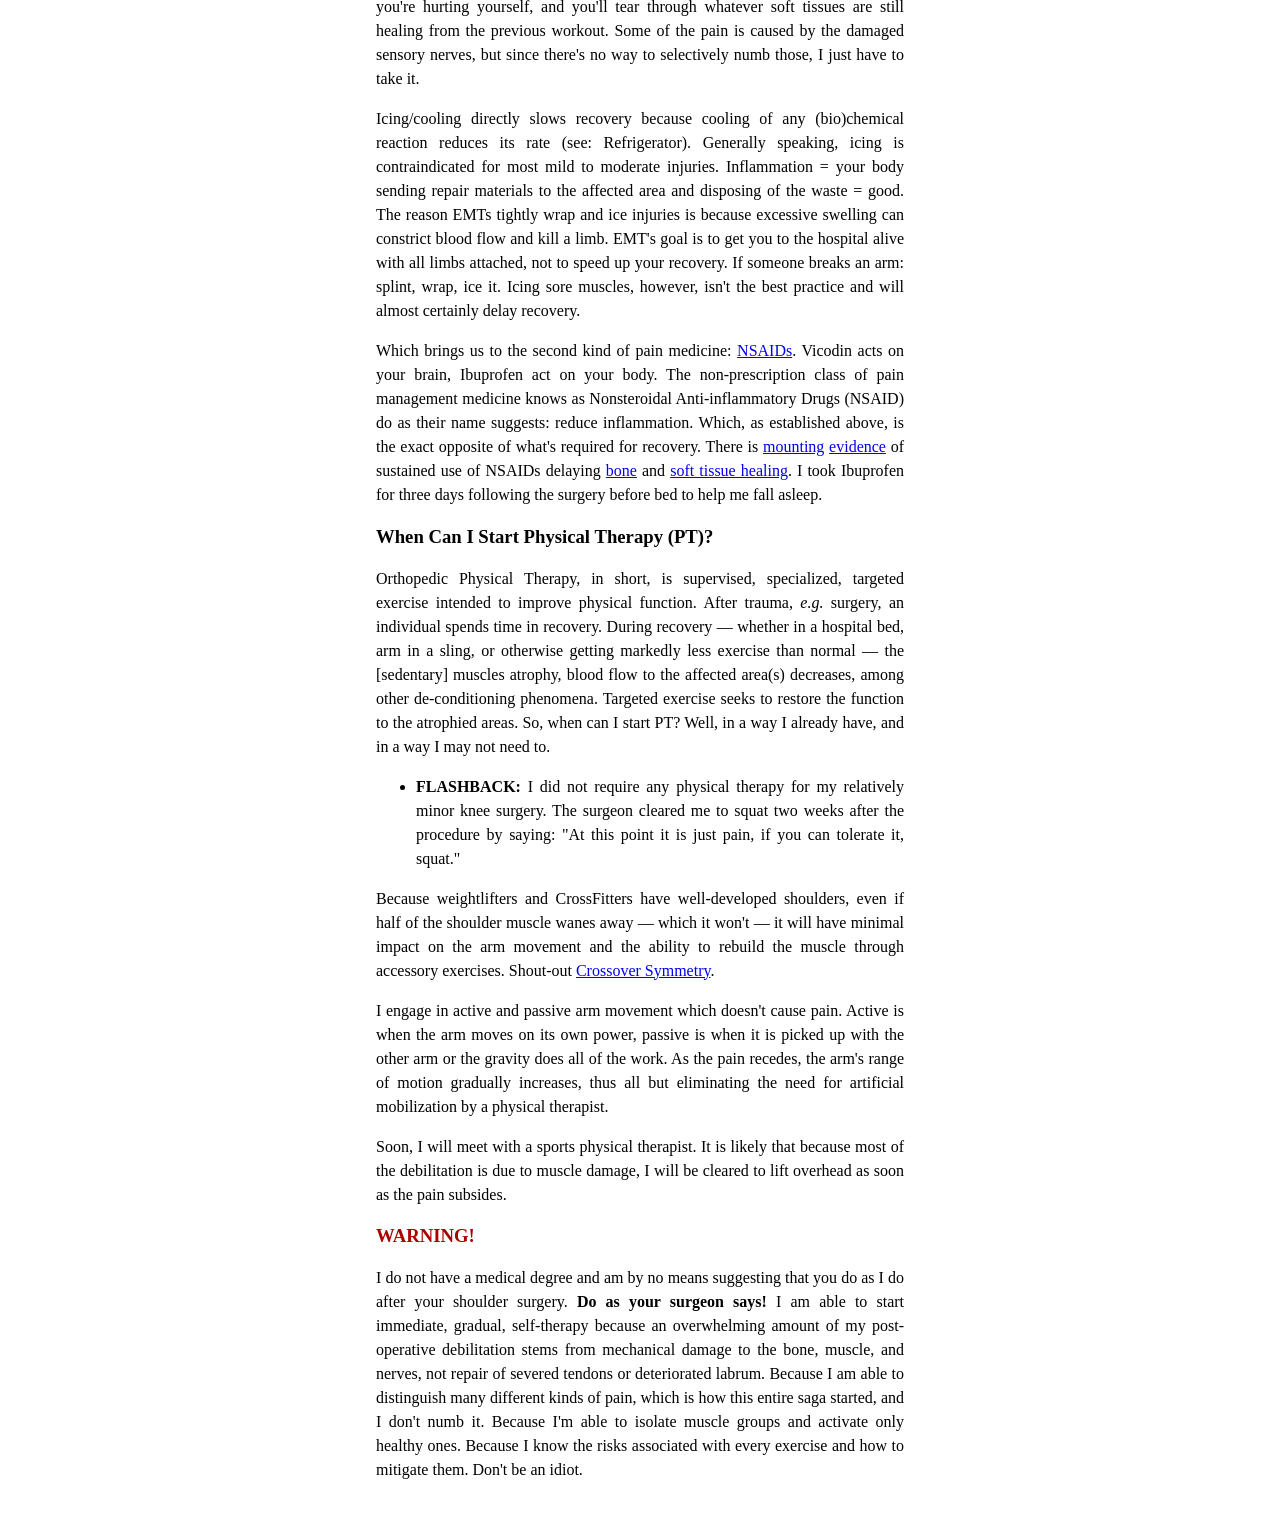
<file: supraspinatus/index.html>
<!DOCTYPE html>
<html lang="en">
    <head>
        <meta http-equiv='Content-Type' content='text/html;charset=utf-8' />
        <title>Val Tenyotkin's website :: My Shoulder Surgery</title>
        <link href='../essay.css' rel='stylesheet' type='text/css' media='all'>
    </head>
    <body>
        <h1>My Shoulder Surgery</h1>
        <h2>What Happened?</h2>
        <p>
            Nothing happened.  Or rather it happened many years ago. A few months
            back I felt an unusual pain near the
            outer tip of the clavicle in certain position(s): arm is up,
            out, and externally rotated.  Specifically, the snatch or overhead
            squat.  The pain didn't go away after some self-therapy and
            heavy overhead lifting abstinence, so the next logical
            step is to cease lifting overhead for a longer period.
            Two months of no snatches and nothing heavy overhead.  The
            pain disappeared completely, and I got a snatch PR out of that but
            returned after a week of overhead
            lifting.  At this point, I sought an anatomical/medical explanation.
            An X-ray and an MRI showed two things:
        </p>
        <ul>
            <li>
                A genetic condition lowering the
                <a href="https://en.wikipedia.org/wiki/Acromion">acromion</a> a wee bit too
                <a href="https://en.wikipedia.org/wiki/Impingement_syndrome">close to the soft tissues.</a>
                Surgeon informs me that about 10%
                of the population is afflicted.
            </li>
            <li>
                This already-lowered bone developed a spur pressing
                down on all of the underlying soft tissues thus continually
                damaging them.
            </li>
        </ul>
        <center><img src="shoulder.jpg" alt="shoulder"/></center>
        <p>
            The MRI did not show the extent of the damage, or even if there
            was any.  The two tendons potentially affected are the
            <a href="https://en.wikipedia.org/wiki/Supraspinatus_muscle">supraspinatus</a>
            tendon and the <a href="https://en.wikipedia.org/wiki/Biceps">biceps</a>
            tendon.
            At the very least the acromion's spur must be removed. 
        </p>
        <p>
            Strictly speaking, I can live with this anatomical defect if I don't
            ever care to do muscle-ups, butterfly pull-ups, or snatch over 100kg.
            Even professional athletes whose shoulders aren't at the center of their sport
            can lead perfectly normal careers without surgically addressing this
            issue.
        </p>
        <h3>Speculation Time!</h3>
        <p>
            The obvious question is: why
            isn't the other shoulder affected?  Few reasons come to mind:
        </p>
        <ul>
            <li>
                Both of my shoulders were separated in the past.  One was
                separated, in some sense, more than the other: the clavicle
                on the un-affected shoulder is visibly sticking up thus creating
                more space for the bursa and tendons underneath.  As will be
                discovered during the surgery, clavicle was also too close
                to the acromion.  Separation of the shoulder elevated it, thus
                alleviating that condition as well.
            </li>
            <li>
                The affected shoulder is dominant. Heavier loads and higher
                frequency of use over decades lead to 
                <a href="https://theglyptodon.wordpress.com/2012/06/26/the-archers-bones/">asymmetric changes</a>.
            </li>
            <li>
                A younger, dumber version of me carried a backpack on that
                shoulder exclusively for fifteen years; certainly didn't help.
            </li>
        </ul>
        <h2>The Surgery</h2>
        <p>
            The surgery revealed that the bicep tendon was frayed and the
            supraspinatus tendon had a small piece torn off and hanging. Neither
            tendon was sufficiently compromised to limit normal function even
            under high load and intensity.  However, since I'm already on the
            operating table, why not fix them up a little? The surgeon also noticed
            that there's not much space between the clavicle and the acromion, so
            he added some (see: 
            <a href="https://en.wikipedia.org/wiki/Osteolysis">Weightlifter's Shoulder</a>).
            The exact four procedures performed are:
        </p>
        <ul>
            <li>Subacromial Decompression</li>
            <li>Mumford Procedure</li>
            <li>Bicep Tendon Debridement</li>
            <li>Supraspinatus Tendon Repair</li>
        </ul>
        <h3>The Cost</h3>
        <p>
            If you are not familiar with the US Healthcare System, these numbers
            won't make much sense.  In such case, the amount of money I owe is $2K.
        </p>
        <table>
            <tr><td style="text-align:right;">Sticker Price :</td><td>$69K</td></tr>
            <tr><td style="text-align:right;">Insurance Provider Negotatiated Price :</td><td>$19K</td></tr>
            <tr><td style="text-align:right;">Insurance Paid  :</td><td>$17K</td></tr>
            <tr><td style="text-align:right;">Subscriber Owes :</td><td>$2K</td></tr>
        </table>
        <p>
            Combination of FSA and a new credit card with a $300 sign up bonus
            and 0.0% APR for a year help defray the final price.
        </p>
        <h2>Recovery</h2>
        <p>
            The recovery period varies dramatically.
            Two people can undergo an identical surgical
            procedure: one will be up and running &mdash; literally &mdash; a
            month later and other will be on crutches for two months. Mundane,
            oft-overlooked factors such as general health, sleep, nutrition,
            exercise routines, common sense, and disposition play a major role
            in recovery from trauma. The statistical
            recovery period for populations which cannot be more
            different from a typical weightlifter or CrossFitter is 3-6 months.
        </p>
        <p>
            Because nothing is torn <i>per se</i>, [overhead] exercise(s)
            can begin as soon as I'm able to raise my arm pain-free.
            The only <i>repair</i> was
            a small piece of the supraspinatus tendon, which prior to the
            surgery supported a 200-250lb barbell overhead
            on daily basis. Granted the repair temporarily weakens the tendons.
            The reason overhead position is not yet achievable is due to the mechanical
            trauma of the surgery: the holes and macro-tears in the muscles
            caused by the surgeon's tools and the resulting inflammation and
            swelling.  Damage to the sensory nerves is causing pain as well.
            Imagine being stabbed in the shoulder a few times and then hit
            with a baseball bat, that's the extent of the damage.
            <i>That</i> is limiting the range of motion and power
            production.  I can easily pick up and manipulate the debilitated arm
            with the healthy one sans any pain as long it stays below the shoulder.
            The position that can potentially undo
            some of my surgeon's handiwork is arm overhead, out, and
            externally rotated &mdash; the snatch &mdash; is the only one for
            which I require clearance from a surgeon or a physical therapist.
        </p>
        <h3>How Can I Exercise?</h3>
        <p>
            The muscles responsible for the retraction of the arm: trap[ezius],
            deltoid, both rhomboids, and lat[issimus dorsi] are untouched.  As long
            as the arm is below the shoulder and pulling, its functionality
            is unaffected.  I can do deadlifts, ring rows, [careful] sled
            pull, bicep curls, rowing machine.  At low weight and intensity,
            these exercises bring much-needed blood and heat to the shoulder,
            speeding up its recovery.  Protraction, pushing motion, even under ideal
            conditions, is severely limited. Leg exercises are largely unaffected.
        </p>
        <h3>What Am I Doing To Speed Up Recovery?</h3>
        <p>
            Aside from the aforementioned exercises and my typical recovery protocol,
            which includes 1g of protein per pound of bodyweight, various
            supplements, and 7hr+ of sleep every day...
        </p>
        <p>
            ... no pain medicine and no icing.  Pain exists to tell you 
            that you're doing something wrong.  In this case, it tells me
            not to move in ways which tear the healing muscles and tendons.
            If I'm hopped up on Vicodin
            and so much as walk in a way that continuously irritates the
            newly-forming soft tissues, I'll be slowing down recovery.  If
            I feel the pain, I'll alter my gait to minimize it. This is why
            exercising on pain medication is doubly-dangerous in general:
            you won't know you're hurting yourself, and you'll tear through
            whatever soft tissues are still healing from the previous workout.
            
            Some of the
            pain is caused by the damaged sensory nerves, but since there's
            no way to selectively numb those, I just have to take it.
        </p>
        <p>
            Icing/cooling directly
            slows recovery because cooling of any (bio)chemical reaction
            reduces its rate (see: Refrigerator).  Generally speaking, icing is contraindicated
            for most mild to moderate injuries.  Inflammation = your body sending repair materials
            to the affected area and disposing of the waste = good.  The reason
            EMTs tightly wrap and ice injuries is because excessive swelling can
            constrict blood flow and kill a limb. EMT's goal is
            to get you to the hospital alive with all limbs attached, not to
            speed up your recovery.  If someone breaks an arm: splint, wrap, ice
            it.  Icing sore muscles, however, isn't the best practice and will
            almost certainly delay recovery.  
        </p>
        <p>
            Which brings us to the second kind of pain medicine:
            <a href="https://en.wikipedia.org/wiki/Nonsteroidal_anti-inflammatory_drug">NSAIDs</a>.
            Vicodin acts on your brain, Ibuprofen act on your body. The non-prescription
            class of pain management medicine knows as Nonsteroidal
            Anti-inflammatory Drugs (NSAID) do as their name suggests: reduce
            inflammation.  Which, as established above, is the exact opposite of
            what's required for recovery. There is
            <a href="https://www.ncbi.nlm.nih.gov/pubmed/22744434">mounting</a>
            <a href="https://www.ncbi.nlm.nih.gov/pmc/articles/PMC2770552/">evidence</a>
            of sustained use of NSAIDs delaying
            <a href="https://bjsm.bmj.com/content/39/2/65">bone</a> and
            <a href="https://www.nursingtimes.net/clinical-archive/pain-management/evidence-on-nsaid-use-in-soft-tissue-injuries/5051324.article">soft tissue healing</a>.
            I took Ibuprofen for three days
            following the surgery before bed to help me fall asleep.  
        </p>
        <h3>When Can I Start Physical Therapy (PT)?</h3>
        <p>
            Orthopedic Physical Therapy, in short, is supervised, specialized,
            targeted exercise intended to improve physical function. After
            trauma, <i>e.g.</i> surgery, an individual spends time in
            recovery.  During recovery &mdash; whether in a hospital bed,
            arm in a sling, or otherwise getting markedly less exercise than
            normal &mdash; the [sedentary] muscles atrophy,
            blood flow to the affected area(s) decreases, among other
            de-conditioning phenomena.  Targeted exercise seeks
            to restore the function to the atrophied areas.
            So, when can I start PT?  Well, in a way I already have, and in a
            way I may not need to.
            <ul>
                <li>
                    <b>FLASHBACK:</b> I did not require any
                    physical therapy for my relatively minor knee surgery.  The surgeon
                    cleared me to
                    squat two weeks after the procedure by saying: "At this point it
                    is just pain, if you can tolerate it, squat."
                </li>
            </ul>
        </p>
        <p>
            Because weightlifters and CrossFitters have well-developed
            shoulders, even if half of the shoulder muscle wanes
            away &mdash; which it won't &mdash; it will have minimal impact
            on the arm movement and the ability to rebuild the muscle through
            accessory exercises.  Shout-out
            <a href="https://crossoversymmetry.com/">Crossover Symmetry</a>.
        </p>
        <p>
            I engage in active and passive arm movement which doesn't cause
            pain.  Active is when the arm moves on its own
            power, passive is when it is picked up with the other arm or 
            the gravity does all of the work.  
            As the pain recedes, the arm's range of motion gradually
            increases, thus all but eliminating the need for artificial
            mobilization by a physical therapist.
        </p>
        <p>
            Soon, I will meet with a sports physical therapist.  It is 
            likely that because most of the debilitation is due to
            muscle damage, I will be cleared to lift overhead as soon as the
            pain subsides.
        </p> 
        <h3 style="color:#a00;">WARNING!</h3>
        <p>
           I do not have a medical degree and am by no means suggesting that you
           do as I do after your shoulder surgery.  <b>Do as your surgeon says!</b>
           I am able to start immediate, gradual, self-therapy because an overwhelming
           amount of my post-operative debilitation stems from mechanical damage
           to the bone, muscle, and nerves, not repair of severed tendons or deteriorated
           labrum.  Because I am able to distinguish many different kinds of pain,
           which is how this entire saga started, and I don't numb  it.
           Because I'm able to isolate
           muscle groups and activate only healthy ones.  Because I
           know the risks associated with every exercise and how to mitigate them.
           Don't be an idiot.
        </p>
    </body>
</html>
</file>
<file: page.css>
body {
    margin: 0;
    padding: 0;
}

#home {
    background: #222;
    display: inline-block;
    font-family:tahoma;
    font-size: 14pt;
    left: 0;
    padding: 1em;
    position: fixed;
    text-align: right;
    top: 0;
    width: calc(100% - 2em);
    z-index:100;
}

#home a {
    color: #eee;
    text-decoration: none;
}

.divider {
    background: #222;
    color: #eee;
    display: inline-block;
    font-family: Bitter,Georgia;
    font-size: 70px;
    padding: 1em;
    text-align: center;
    width: calc(100% - 2em);
}

#menu {
    border-bottom:1px solid #000;
    border-top:1px solid #000;
    padding:1em;
}

#menu::before {
    background: #000;
    border-bottom-left-radius: .5em;
    border-bottom-right-radius: .5em;
    border: 1px solid #000;
    color: #fff;
    content: "contents";
    display: block;
    font-size: 14pt;
    left: -1em;
    padding: .25em .5em;
    position: relative;
    top: -1em;
    width: 10em;
}

#menu a {
    color: #000;
    font: bold 12pt verdana;
    margin: 0 1em;
    padding:.5em;
    text-decoration: none;
}

#menu a::before {
    content: "- ";
}

@media (orientation: landscape) {
    .content {
        margin: 0 auto;
        max-width: 33em;
        min-width: 22em;
        padding-top: 2em;
        width: 66%;
    }
}

@media (orientation: portrait) {
    .content {
        padding: 2em;
    }
}

.content {
    font-family: "Source Sans Pro",Helvetica,sans-serif;
}

.content p, li {
    line-height:150%;
    text-align:justify;
}

.content h1 {
    font-family:Bitter,Georgia,serif;
}

.content h1.underline {
    border-bottom:2px solid #000;
}

.content h2.underline {
    border-bottom:1px dotted #000;
}

.image {
    width:100%;
    text-align:center;
}

.image img {
    width:100%;
}

span.soundbite {
    font-weight:bold;
    color:#555;
    font-size:125%;
    text-align:center;
    display:block;
    margin:1em 0;
}

span.soundbite::before {
    font-size:150%;
    content:"/"
}

span.soundbite::after {
    font-size:150%;
    content:"/"
}
</file>
<file: essay.css>
body {
    margin: 0 auto;
    font-family:palatino,garamond;
}
p, li {
    text-align: justify;
}
@media (orientation: landscape) {
    body {
        min-width:22em;
        max-width:33em;
        padding:1em;
        font-size:12pt;
    }
    p, li {
        line-height:150%;
    }
}
@media (orientation: portrait) {
    body {
        margin: 0 auto;
        padding: 3em;
        font-size:10pt;
    }
    p, li {
        line-height: 200%;
    }
}
</file>
